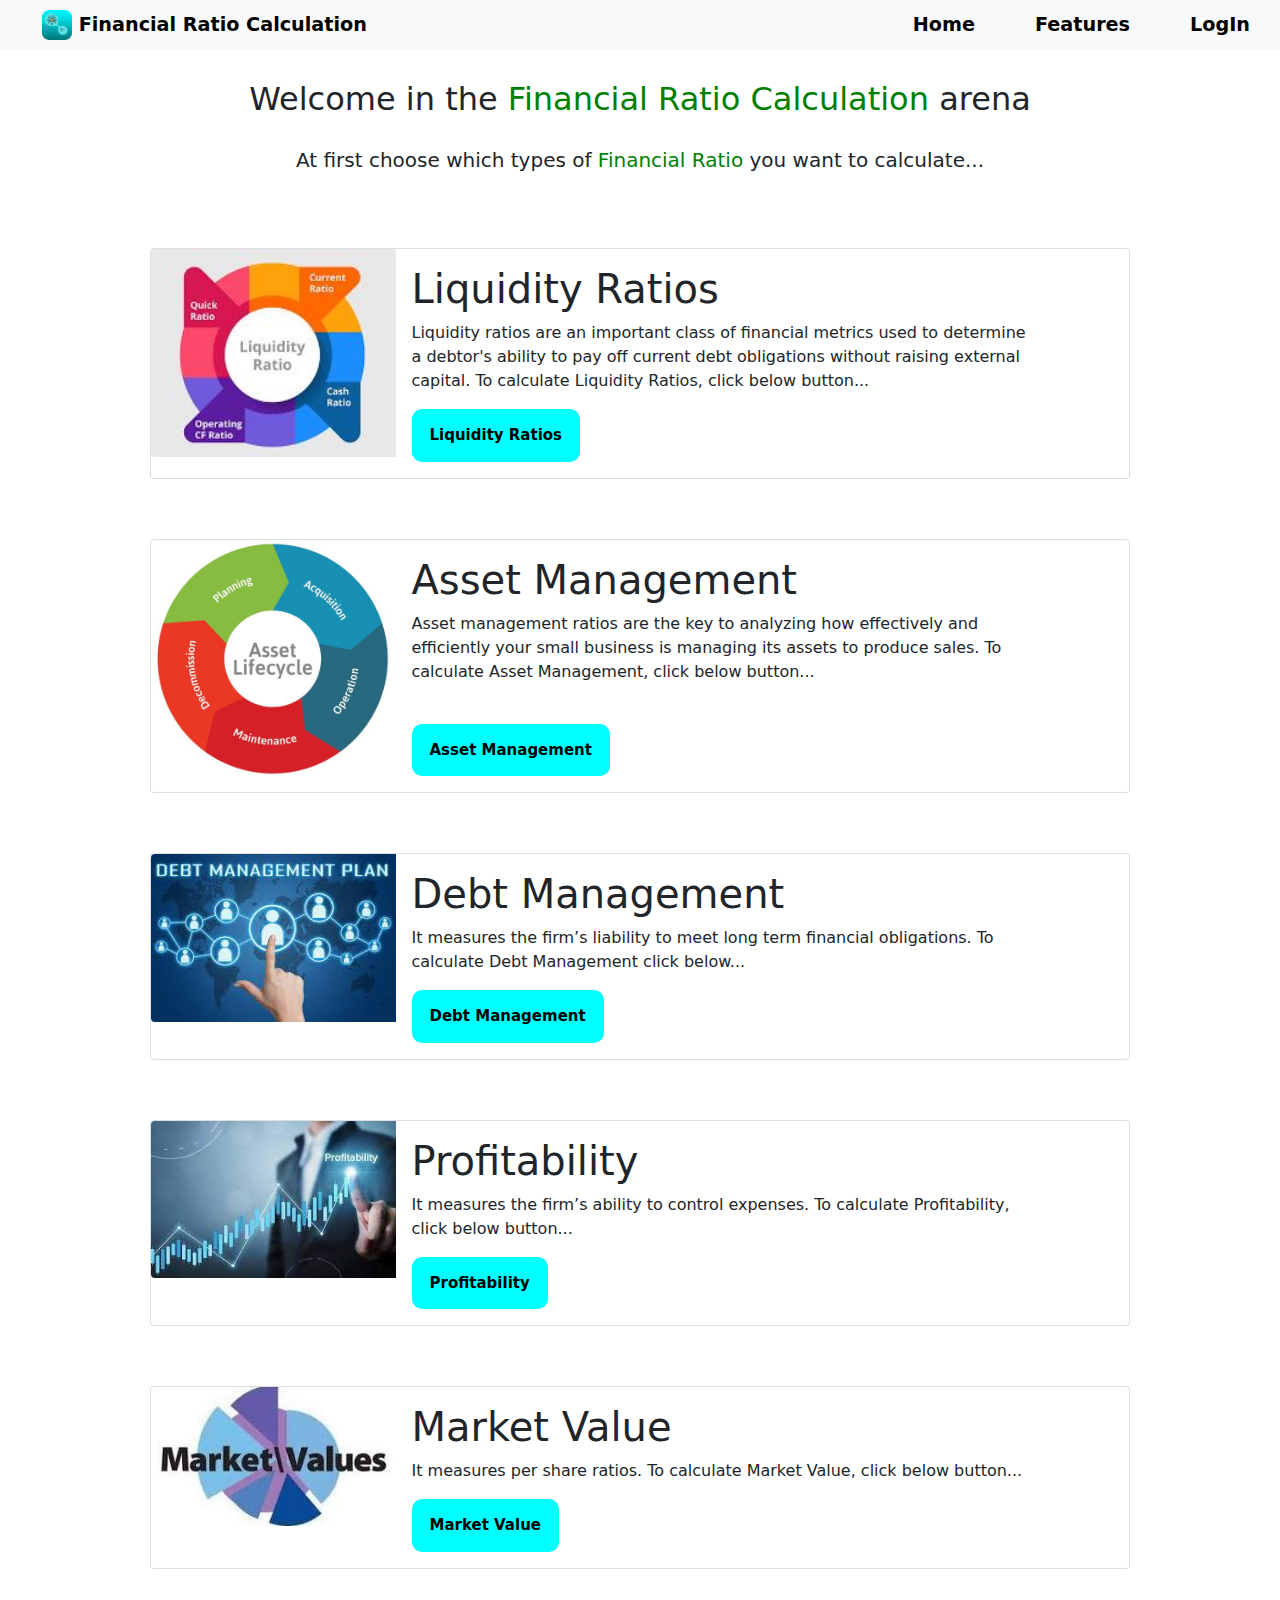
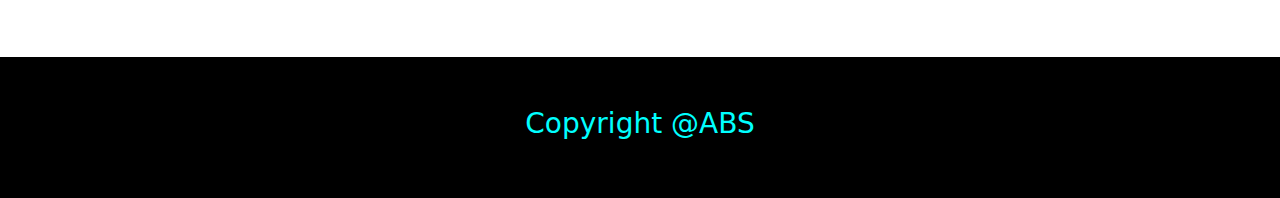
<file: index.html>
<!DOCTYPE html>
<html lang="en">

<head>
    <meta charset="UTF-8">
    <meta http-equiv="X-UA-Compatible" content="IE=edge">
    <meta name="viewport" content="width=device-width, initial-scale=1.0">
    <title>Financial Ratio Calculation</title>
    <link rel="shortcut icon" href="media/Indulge1.png" type="image/x-icon">
    <link rel="stylesheet" href="style.css">
    <link rel="stylesheet" href="frame/bootstrap.min.css">
</head>

<body>

    <header>
        <nav class="navbar navbar-expand-lg bg-light">

            <div class="container-fluid">
                <a class="txt" href="#">
                    <img src="media/Indulge1.png" width="30" height="30"> Financial Ratio Calculation
                </a>

            </div>
            <div>

                <div class="collapse navbar-collapse">
                    <ul class="navbar-nav">
                        <li class="nav-item">
                            <a class=" active txt" aria-current="page" href="#">Home</a>
                        </li>

                        <li class="nav-item">
                            <a class=" txt" href="features.html">Features</a>
                        </li>
                        <li class="nav-item">
                            <a class=" txt" href="login.html">LogIn</a>
                        </li>


                        </li>
                    </ul>
                </div>
            </div>
        </nav>
    </header>


    <main>
        <section>
            <h2 class="text">Welcome in the <span>Financial Ratio Calculation</span> arena</h2>
            <h5 class="text">At first choose which types of <span>Financial Ratio</span> you want to calculate...</h5>

        </section>
        <br><br>

        <section>
            <div class="card aa mb-3 margin">
                <div class="row g-0">
                    <div class="col-md-3">
                        <img src="media/1.JPG" class="img-fluid rounded-start" width="250px" height="250px" alt="...">
                    </div>
                    <div class="col-md-8">
                        <div class="card-body">
                            <h1>Liquidity Ratios</h1>
                            <p>Liquidity ratios are an important class of financial metrics used to determine a debtor's ability to pay off current debt obligations without raising external capital. To calculate Liquidity Ratios, click below button...</p>

                            <a href="liquidity.html"> <button class="btn-1">Liquidity Ratios</button></a>


                        </div>
                    </div>

                </div>
            </div>
            <br>
            <div class="card aa mb-3 margin">
                <div class="row g-0">
                    <div class="col-md-3">
                        <img src="media/2.JPG" class="img-fluid rounded-start" width="250px" height="250px" alt="...">
                    </div>
                    <div class="col-md-8">
                        <div class="card-body">
                            <h1>Asset Management</h1>
                            <p>Asset management ratios are the key to analyzing how effectively and efficiently your small business is managing its assets to produce sales. To calculate Asset Management, click below button...</p> <br>
                            <a href="asset.html"> <button class="btn-1">Asset Management</button></a>


                        </div>
                    </div>

                </div>
            </div>
            <br>
            <div class="card aa mb-3 margin">
                <div class="row g-0">
                    <div class="col-md-3">
                        <img src="media/3.JPG" class="img-fluid rounded-start" width="280px" height="300px" alt="...">
                    </div>
                    <div class="col-md-8">
                        <div class="card-body">
                            <h1>Debt Management</h1>
                            <p>It measures the firm’s liability to meet long term financial obligations. To calculate Debt Management click below...</p>
                            <a href="debt.html"><button class="btn-1">Debt Management</button></a>


                        </div>
                    </div>

                </div>
            </div>
            <br>

            <div class="card aa mb-3 margin">
                <div class="row g-0">
                    <div class="col-md-3">
                        <img src="media/4.JPG" class="img-fluid rounded-start" width="280px" height="300px" alt="...">
                    </div>
                    <div class="col-md-8">
                        <div class="card-body">
                            <h1>Profitability</h1>
                            <p>It measures the firm’s ability to control expenses. To calculate Profitability, click below button...</p>
                            <a href="profit.html"> <button class="btn-1">Profitability</button></a>


                        </div>
                    </div>

                </div>
            </div>

            <br>
            <div class="card aa mb-3 margin">
                <div class="row g-0">
                    <div class="col-md-3">
                        <img src="media/5.0.JPG" class="img-fluid rounded-start" width="250px" height="250px" alt="...">
                    </div>
                    <div class="col-md-8">
                        <div class="card-body">
                            <h1>Market Value </h1>
                            <p>It measures per share ratios. To calculate Market Value, click below button...</p>
                            <a href="market.html"><button class="btn-1">Market Value </button></a>


                        </div>
                    </div>

                </div>
            </div>
            <br>



        </section>

    </main>

    <br><br>

    <footer class="display">



        <h3>Copyright @ABS</h3>


    </footer>


    <script src="frame/bootstrap.bundle.js"></script>

</body>

</html>
</file>
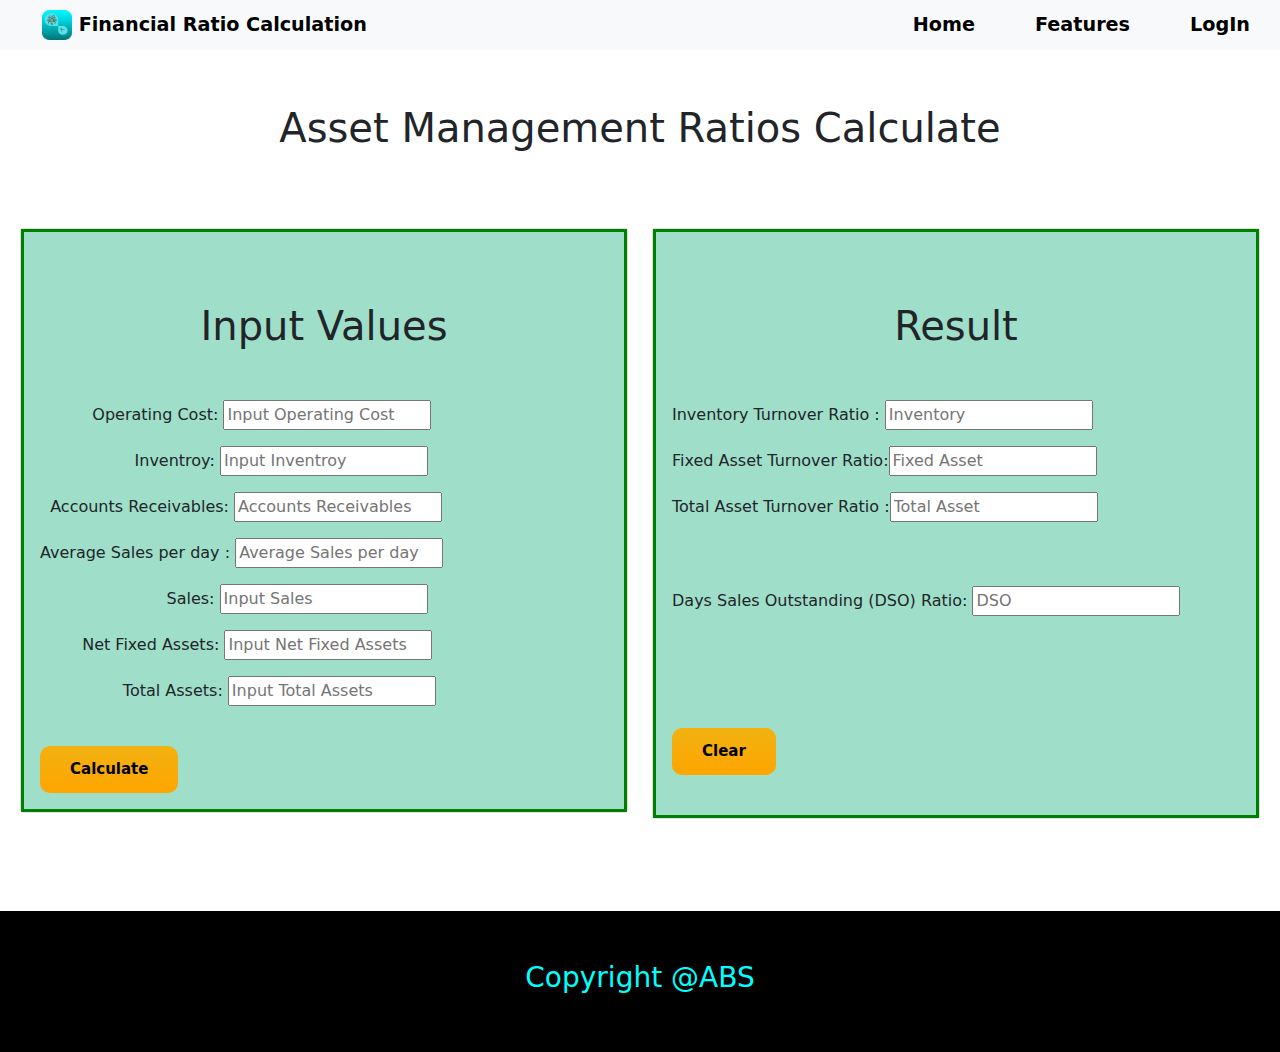
<file: asset.html>
<!DOCTYPE html>
<html lang="en">

<head>
    <meta charset="UTF-8">
    <meta http-equiv="X-UA-Compatible" content="IE=edge">
    <meta name="viewport" content="width=device-width, initial-scale=1.0">
    <title>Financial Ratio Calculation</title>
    <link rel="shortcut icon" href="media/Indulge1.png" type="image/x-icon">
    <link rel="stylesheet" href="style.css">
    <link rel="stylesheet" href="frame/bootstrap.min.css">
</head>

<body>

    <header>
        <nav class="navbar navbar-expand-lg bg-light">

            <div class="container-fluid">
                <a class="txt" href="index.html">
                    <img src="media/Indulge1.png" width="30" height="30"> Financial Ratio Calculation
                </a>

            </div>
            <div>

                <div class="collapse navbar-collapse">
                    <ul class="navbar-nav">
                        <li class="nav-item">
                            <a class=" active txt" aria-current="page" href="index.html">Home</a>
                        </li>

                        <li class="nav-item">
                            <a class=" txt" href="#">Features</a>
                        </li>
                        <li class="nav-item">
                            <a class=" txt" href="#">LogIn</a>
                        </li>


                        </li>
                    </ul>
                </div>
            </div>
        </nav>
    </header>

    <main>
        <br>
        <h1 class="text">Asset Management Ratios Calculate
        </h1>
        <br><br>

        <section class="mar">

            <div class="row">
                <div class="col-sm-6">
                    <div class="card">
                        <div class="card-body ab">
                            <br>
                            <h1 class="text a">Input Values</h1>
                            <p>&emsp; &emsp; &nbsp; Operating Cost: <input type="text" placeholder="Input Operating Cost" id="cost"></p>

                            <p>&emsp; &emsp; &emsp; &emsp; &nbsp; Inventroy: <input type="text" placeholder="Input Inventroy" id="invent"></p>

                            <p> &nbsp; Accounts Receivables: <input type="text" id="accounts" placeholder="Accounts Receivables
                                "></p>

                            <p>Average Sales per day : <input type="text" id="average" placeholder="Average Sales per day 
                                "></p>

                            <p> &emsp; &emsp; &emsp; &emsp; &emsp; &emsp; Sales: <input type="text" placeholder="Input Sales" id="sales"></p>

                            <p>&emsp; &emsp; Net Fixed Assets: <input type="text" id="fixed" placeholder="Input Net Fixed Assets"></p>

                            <p>&emsp; &emsp;&nbsp; &nbsp; &nbsp;&nbsp;&nbsp; &nbsp;Total Assets: <input type="text" placeholder="Input Total Assets" id="total"></p>
                            <br>
                            <button class="btn-1 ar" id="calculate2">Calculate</button>
                            <br>

                        </div>
                    </div>

                </div>
                <div class="col-sm-6">
                    <div class="card">
                        <div class="card-body ab">
                            <br>
                            <h1 class="text a">Result</h1>
                            <p>Inventory Turnover Ratio : <input type="text" id="inventoryR" placeholder="Inventory"></p>

                            <p>Fixed Asset Turnover Ratio:<input type="text" id="fixedR" placeholder="Fixed Asset"></p>


                            <p>Total Asset Turnover Ratio :<input type="text" id="totalR" placeholder="Total Asset"></p>
                            <br>
                            <br>
                            <p>Days Sales Outstanding (DSO) Ratio: <input type="text" id="DSOR" placeholder="DSO"></p>

                            <br><br><br><br>

                            <button class="btn-1 ar" id="clear">Clear</button>
                            <br><br>
                        </div>
                    </div>
                </div>
            </div>
        </section>
        <br><br><br>

    </main>
    <footer class="display">



        <h3>Copyright @ABS</h3>


    </footer>

    <script src="js/asset.js"></script>
    <script src="frame/bootstrap.bundle.js"></script>


</body>
</file>
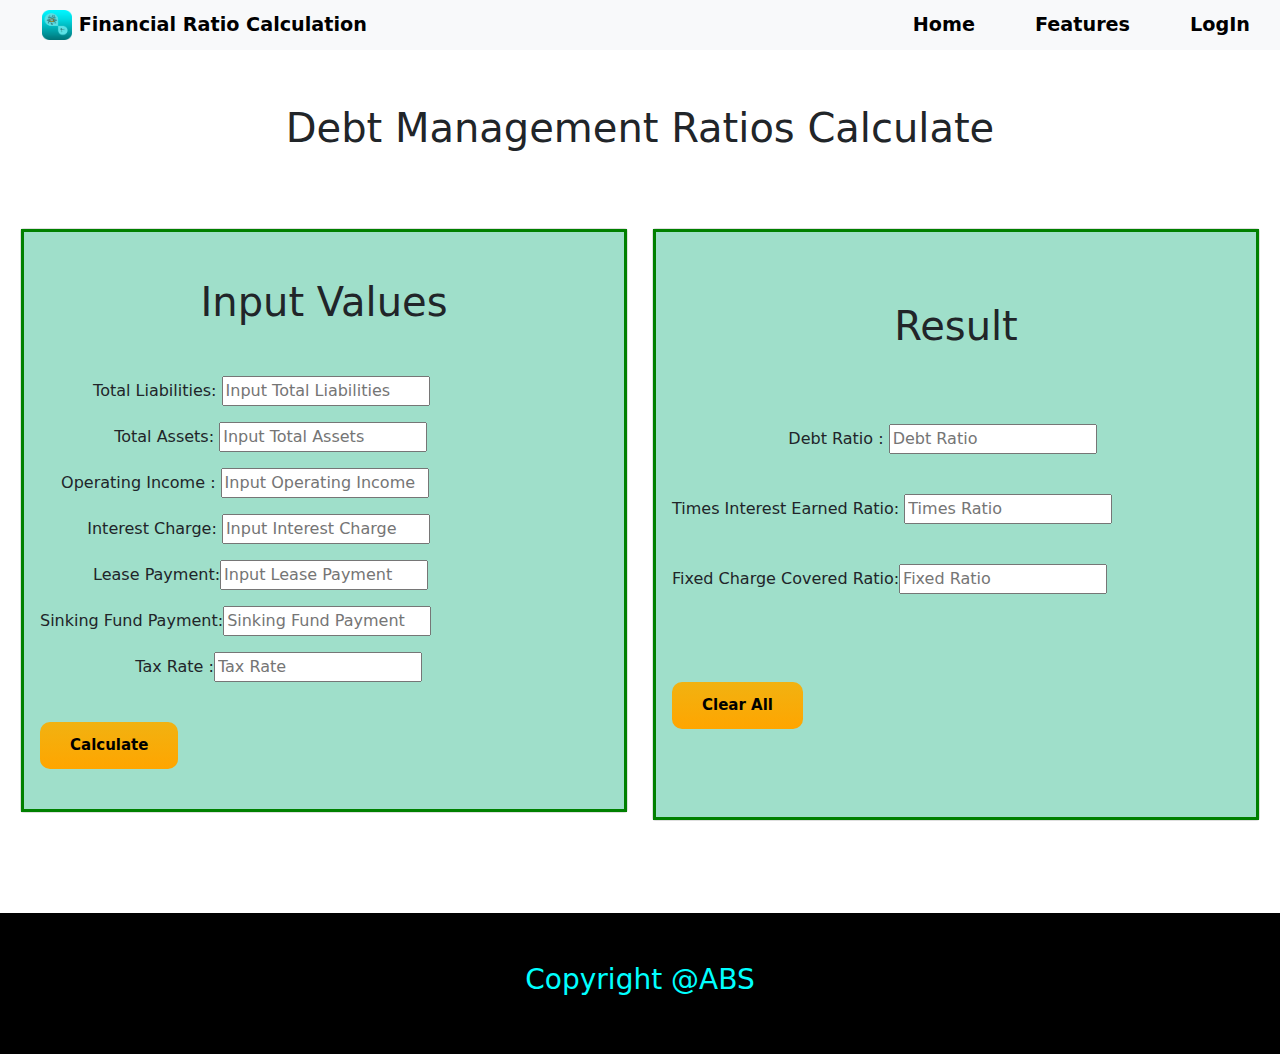
<file: debt.html>
<!DOCTYPE html>
<html lang="en">

<head>
    <meta charset="UTF-8">
    <meta http-equiv="X-UA-Compatible" content="IE=edge">
    <meta name="viewport" content="width=device-width, initial-scale=1.0">
    <title>Financial Ratio Calculation</title>
    <link rel="shortcut icon" href="media/Indulge1.png" type="image/x-icon">
    <link rel="stylesheet" href="style.css">
    <link rel="stylesheet" href="frame/bootstrap.min.css">
</head>

<body>

    <header>
        <nav class="navbar navbar-expand-lg bg-light">

            <div class="container-fluid">
                <a class="txt" href="index.html">
                    <img src="media/Indulge1.png" width="30" height="30"> Financial Ratio Calculation
                </a>

            </div>
            <div>

                <div class="collapse navbar-collapse">
                    <ul class="navbar-nav">
                        <li class="nav-item">
                            <a class=" active txt" aria-current="page" href="index.html">Home</a>
                        </li>

                        <li class="nav-item">
                            <a class=" txt" href="#">Features</a>
                        </li>
                        <li class="nav-item">
                            <a class=" txt" href="#">LogIn</a>
                        </li>


                        </li>
                    </ul>
                </div>
            </div>
        </nav>
    </header>

    <main>
        <br>
        <h1 class="text">Debt Management Ratios Calculate
        </h1>
        <br><br>

        <section class="mar">

            <div class="row">
                <div class="col-sm-6">
                    <div class="card">
                        <div class="card-body ab">
                            <h1 class="text a">Input Values</h1>
                            <p>&emsp; &emsp;&emsp;Total Liabilities: <input type="text" id="liablities" placeholder="Input Total Liabilities"></p>
                            <p>&emsp; &emsp;&emsp;&emsp; Total Assets: <input type="text" id="assets" placeholder="Input Total Assets"></p>

                            <p>&nbsp;&emsp;Operating Income : <input type="text" id="income" placeholder="Input Operating Income"></p>
                            <p>&emsp; &emsp;&nbsp; Interest Charge: <input type="text" id="charge" placeholder="Input Interest Charge"></p>

                            <p>&emsp; &emsp;&emsp;Lease Payment:<input type="text" id="payment" placeholder="Input Lease Payment"></p>
                            <p>Sinking Fund Payment:<input type="text" id="fund" placeholder="Sinking Fund Payment"></p>
                            <p> &emsp; &emsp;&emsp; &emsp;&emsp; Tax Rate :<input type="text" id="tax" placeholder="Tax Rate"></p>
                            <br>
                            <button class="btn-1 ar" id="calculate-liq">Calculate</button>
                            <br><br>
                        </div>
                    </div>

                </div>
                <div class="col-sm-6">
                    <div class="card">
                        <div class="card-body ab">
                            <br>
                            <h1 class="text a">Result</h1>
                            <br>
                            <p> &emsp; &emsp;&emsp; &emsp;&emsp; &emsp; Debt Ratio : <input type="text" id="debt" placeholder="Debt Ratio"></p>
                            <br>
                            <p>Times Interest Earned Ratio: <input type="text" id="time" placeholder="Times Ratio"></p>
                            <br>
                            <p>Fixed Charge Covered Ratio:<input type="text" id="fixed" placeholder="Fixed Ratio"></p>
                            <br><br><br>
                            <button class="btn-1 ar" id="clear">Clear All</button>
                            <br><br><br><br>

                        </div>
                    </div>
                </div>
            </div>
        </section>
        <br><br><br>

    </main>
    <footer class="display">



        <h3>Copyright @ABS</h3>


    </footer>

    <script src="js/debt.js"></script>
    <script src="frame/bootstrap.bundle.js"></script>


</body>
</file>
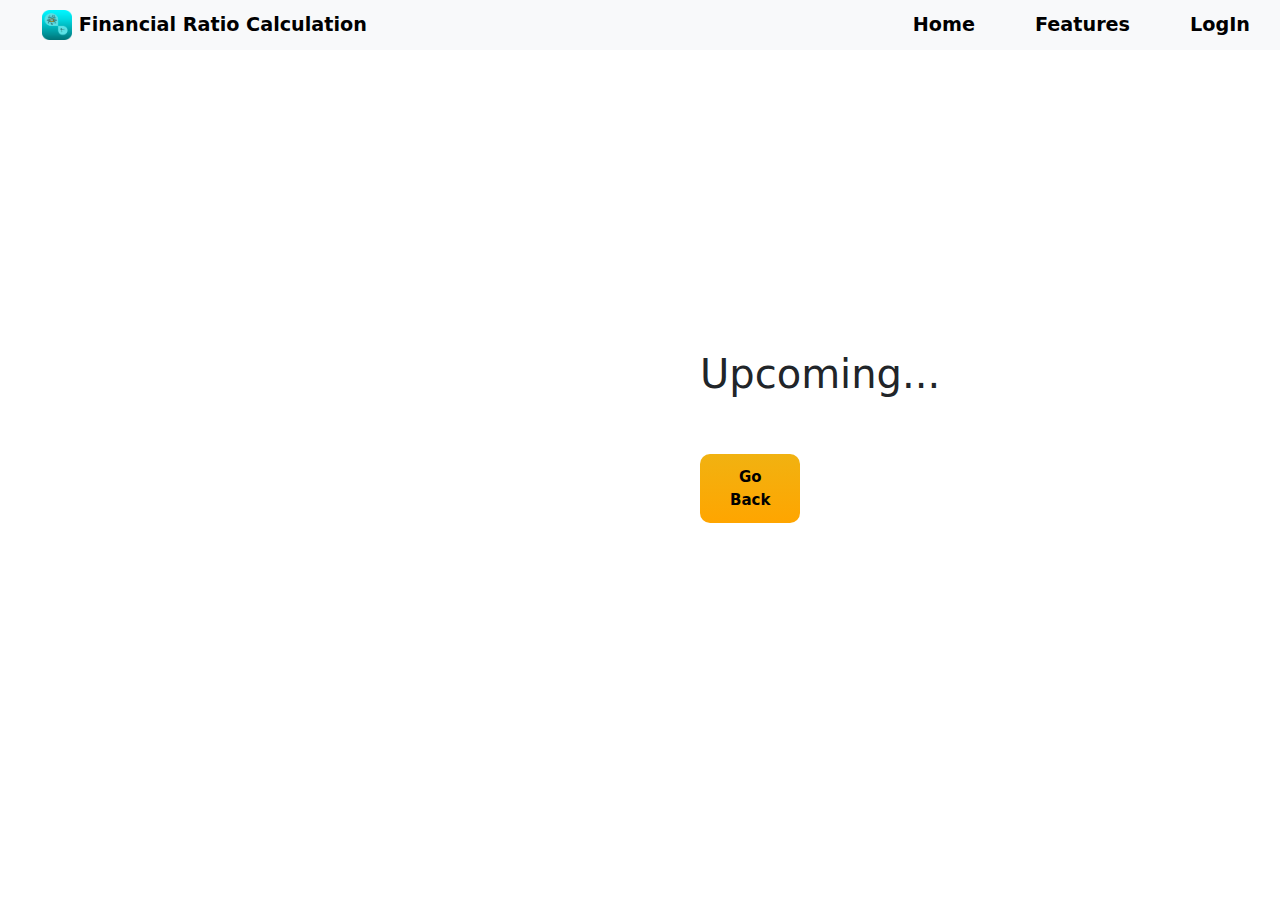
<file: features.html>
<!DOCTYPE html>
<html lang="en">

<head>
    <meta charset="UTF-8">
    <meta http-equiv="X-UA-Compatible" content="IE=edge">
    <meta name="viewport" content="width=device-width, initial-scale=1.0">
    <title>Financial Ratio Calculation</title>
    <link rel="shortcut icon" href="media/Indulge1.png" type="image/x-icon">
    <link rel="stylesheet" href="style.css">
    <link rel="stylesheet" href="frame/bootstrap.min.css">
</head>

<body>

    <header>
        <nav class="navbar navbar-expand-lg bg-light">

            <div class="container-fluid">
                <a class="txt" href="index.html">
                    <img src="media/Indulge1.png" width="30" height="30"> Financial Ratio Calculation
                </a>

            </div>
            <div>

                <div class="collapse navbar-collapse">
                    <ul class="navbar-nav">
                        <li class="nav-item">
                            <a class=" active txt" aria-current="page" href="index.html">Home</a>
                        </li>

                        <li class="nav-item">
                            <a class=" txt" href="#">Features</a>
                        </li>
                        <li class="nav-item">
                            <a class=" txt" href="#">LogIn</a>
                        </li>


                        </li>
                    </ul>
                </div>
            </div>
        </nav>
    </header>

    <main>

        <div class="fe">
            <h1>Upcoming...</h1>
            <br><br>
            <a href="index.html"><button class="btn-1 ar" id="clear">Go Back</button>
</a>

        </div>
    </main>

</body>
</file>
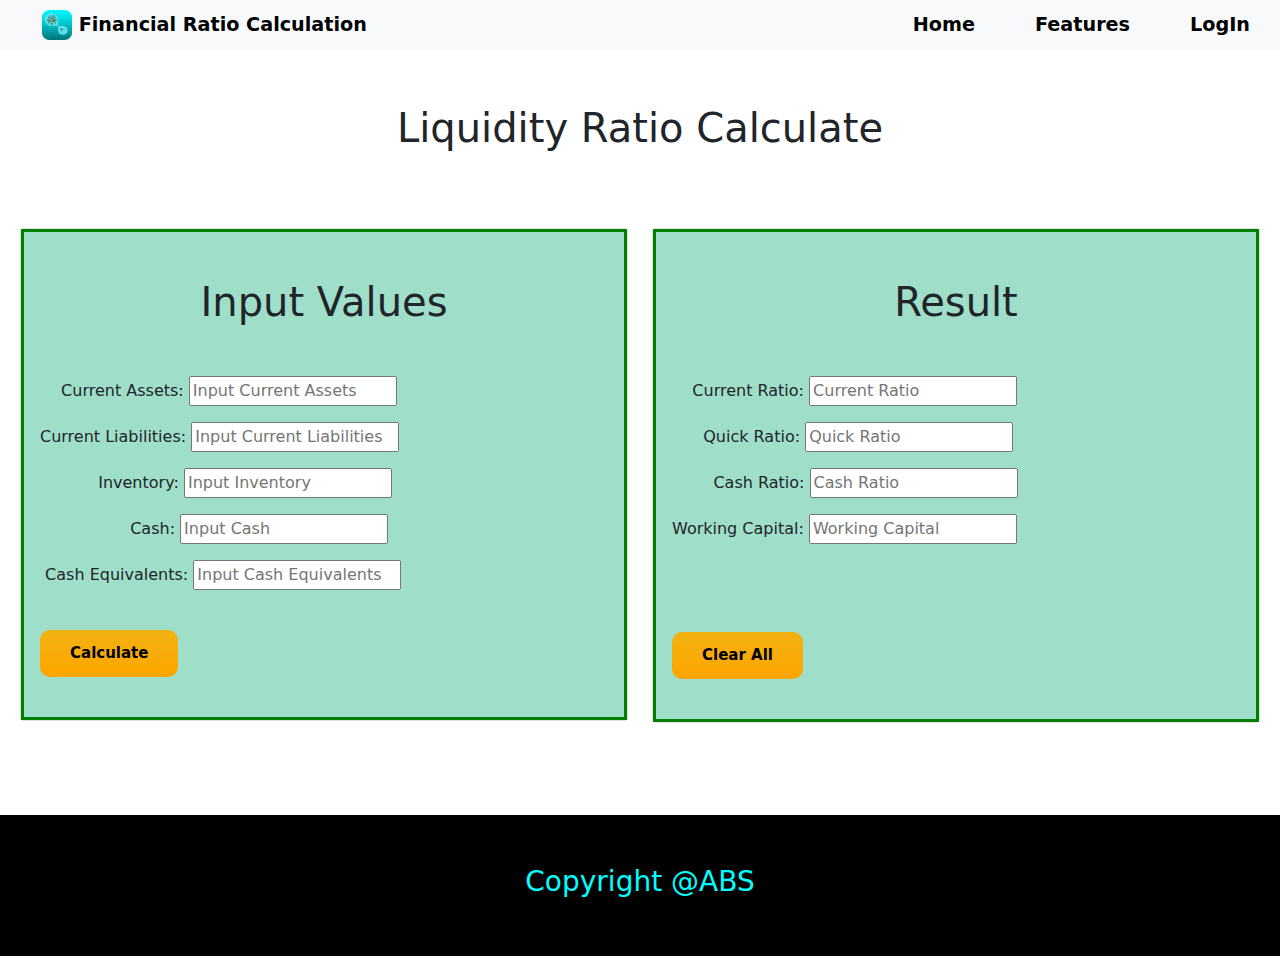
<file: liquidity.html>
<!DOCTYPE html>
<html lang="en">

<head>
    <meta charset="UTF-8">
    <meta http-equiv="X-UA-Compatible" content="IE=edge">
    <meta name="viewport" content="width=device-width, initial-scale=1.0">
    <title>Financial Ratio Calculation</title>
    <link rel="shortcut icon" href="media/Indulge1.png" type="image/x-icon">
    <link rel="stylesheet" href="style.css">
    <link rel="stylesheet" href="frame/bootstrap.min.css">
</head>

<body>

    <header>
        <nav class="navbar navbar-expand-lg bg-light">

            <div class="container-fluid">
                <a class="txt" href="#">
                    <img src="media/Indulge1.png" width="30" height="30"> Financial Ratio Calculation
                </a>

            </div>
            <div>

                <div class="collapse navbar-collapse">
                    <ul class="navbar-nav">
                        <li class="nav-item">
                            <a class=" active txt" aria-current="page" href="index.html">Home</a>
                        </li>

                        <li class="nav-item">
                            <a class=" txt" href="#">Features</a>
                        </li>
                        <li class="nav-item">
                            <a class=" txt" href="#">LogIn</a>
                        </li>


                        </li>
                    </ul>
                </div>
            </div>
        </nav>
    </header>

    <main>
        <br>
        <h1 class="text">Liquidity Ratio Calculate</h1>
        <br><br>

        <section class="mar">

            <div class="row">
                <div class="col-sm-6">
                    <div class="card">
                        <div class="card-body ab">
                            <h1 class="text a">Input Values</h1>
                            <p>&emsp; Current Assets: <input type="text" id="assets" placeholder="Input Current Assets"></p>
                            <p>Current Liabilities: <input type="text" id="liablities" placeholder="Input Current Liabilities"></p>
                            <p>&emsp;&emsp;&emsp; &nbspInventory: <input type="text" id="inven" placeholder="Input Inventory"></p>
                            <p>&emsp; &emsp;&emsp;&emsp;&emsp; Cash: <input type="text" id="cash" placeholder="Input Cash"></p>
                            <p>&nbsp;Cash Equivalents: <input type="text" id="cashEqu" placeholder="Input Cash Equivalents"></p>
                            <br>
                            <button class="btn-1 ar" id="calculate-liq">Calculate</button>
                            <br><br>
                        </div>
                    </div>

                </div>
                <div class="col-sm-6">
                    <div class="card">
                        <div class="card-body ab">
                            <h1 class="text a">Result</h1>
                            <p>&nbsp; &nbsp; Current Ratio: <input type="text" id="ratio" placeholder="Current Ratio"></p>
                            <p>&emsp; &nbsp; Quick Ratio: <input type="text" id="quick" placeholder="Quick Ratio"></p>

                            <p>&emsp; &nbsp; &nbsp; Cash Ratio: <input type="text" id="cashR" placeholder="Cash Ratio"></p>

                            <p>Working Capital: <input type="text" id="working" placeholder="Working Capital"></p>
                            <br><br><br>
                            <button class="btn-1 ar" id="clear">Clear All</button>
                            <br><br>
                        </div>
                    </div>
                </div>
            </div>
        </section>
        <br><br><br>

    </main>
    <footer class="display">



        <h3>Copyright @ABS</h3>


    </footer>

    <script src="js/liquidity.js"></script>
    <script src="frame/bootstrap.bundle.js"></script>


</body>
</file>
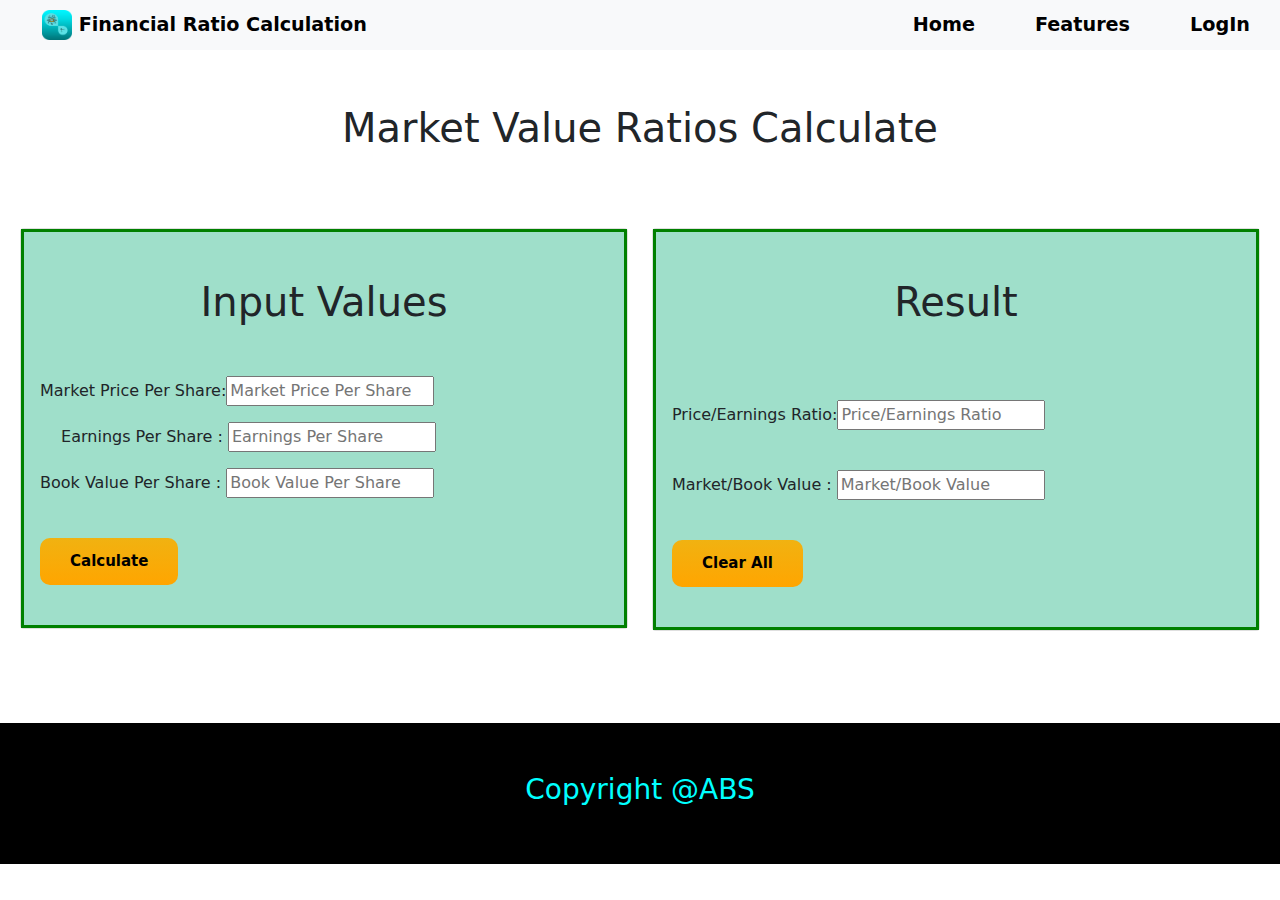
<file: market.html>
<!DOCTYPE html>
<html lang="en">

<head>
    <meta charset="UTF-8">
    <meta http-equiv="X-UA-Compatible" content="IE=edge">
    <meta name="viewport" content="width=device-width, initial-scale=1.0">
    <title>Financial Ratio Calculation</title>
    <link rel="shortcut icon" href="media/Indulge1.png" type="image/x-icon">
    <link rel="stylesheet" href="style.css">
    <link rel="stylesheet" href="frame/bootstrap.min.css">
</head>

<body>

    <header>
        <nav class="navbar navbar-expand-lg bg-light">

            <div class="container-fluid">
                <a class="txt" href="index.html">
                    <img src="media/Indulge1.png" width="30" height="30"> Financial Ratio Calculation
                </a>

            </div>
            <div>

                <div class="collapse navbar-collapse">
                    <ul class="navbar-nav">
                        <li class="nav-item">
                            <a class=" active txt" aria-current="page" href="index.html">Home</a>
                        </li>

                        <li class="nav-item">
                            <a class=" txt" href="#">Features</a>
                        </li>
                        <li class="nav-item">
                            <a class=" txt" href="#">LogIn</a>
                        </li>


                        </li>
                    </ul>
                </div>
            </div>
        </nav>
    </header>

    <main>
        <br>
        <h1 class="text">Market Value Ratios Calculate
        </h1>
        <br><br>

        <section class="mar">

            <div class="row">
                <div class="col-sm-6">
                    <div class="card">
                        <div class="card-body ab">
                            <h1 class="text a">Input Values</h1>

                            <p>Market Price Per Share:<input type="text" id="market" placeholder="Market Price Per Share"></p>
                            <p>&emsp; Earnings Per Share : <input type="text" id="earn" placeholder="Earnings Per Share"></p>
                            <p>Book Value Per Share : <input type="text" id="book" placeholder="Book Value Per Share"></p>


                            <br>
                            <button class="btn-1 ar" id="calculate-liq">Calculate</button>
                            <br><br>
                        </div>
                    </div>

                </div>
                <div class="col-sm-6">
                    <div class="card">
                        <div class="card-body ab">
                            <h1 class="text a">Result</h1>

                            <br>
                            <p>Price/Earnings Ratio:<input type="text" id="price" placeholder="Price/Earnings Ratio"></p>
                            <br>
                            <p>Market/Book Value : <input type="text" id="market1" placeholder="Market/Book Value"></p>
                            <br>
                            <button class="btn-1 ar" id="clear">Clear All</button>
                            <br><br>
                        </div>
                    </div>
                </div>
            </div>
        </section>
        <br><br><br>

    </main>
    <footer class="display">



        <h3>Copyright @ABS</h3>


    </footer>

    <script src="js/market.js"></script>
    <script src="frame/bootstrap.bundle.js"></script>


</body>
</file>
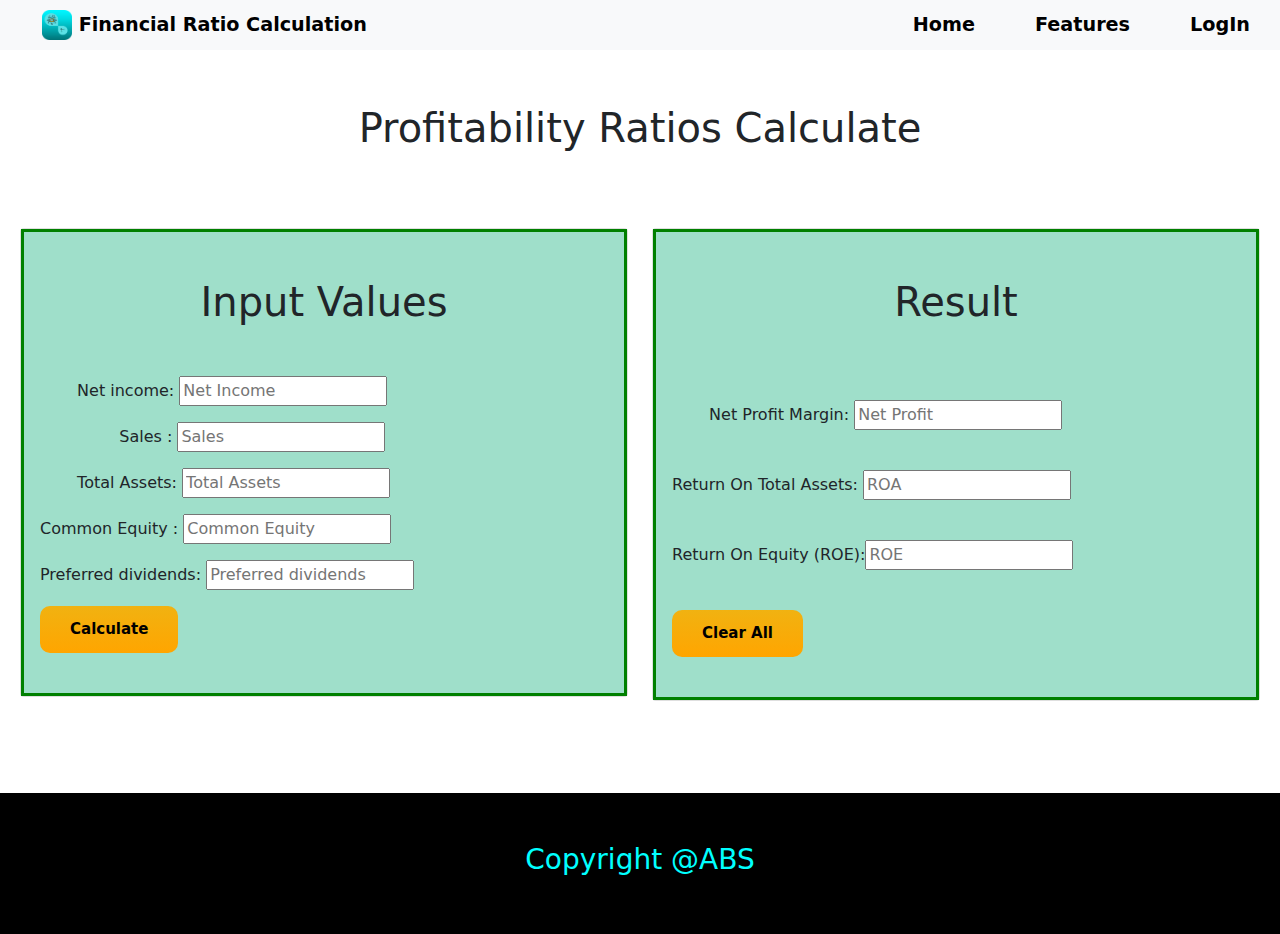
<file: profit.html>
<!DOCTYPE html>
<html lang="en">

<head>
    <meta charset="UTF-8">
    <meta http-equiv="X-UA-Compatible" content="IE=edge">
    <meta name="viewport" content="width=device-width, initial-scale=1.0">
    <title>Financial Ratio Calculation</title>
    <link rel="shortcut icon" href="media/Indulge1.png" type="image/x-icon">
    <link rel="stylesheet" href="style.css">
    <link rel="stylesheet" href="frame/bootstrap.min.css">
</head>

<body>

    <header>
        <nav class="navbar navbar-expand-lg bg-light">

            <div class="container-fluid">
                <a class="txt" href="index.html">
                    <img src="media/Indulge1.png" width="30" height="30"> Financial Ratio Calculation
                </a>

            </div>
            <div>

                <div class="collapse navbar-collapse">
                    <ul class="navbar-nav">
                        <li class="nav-item">
                            <a class=" active txt" aria-current="page" href="index.html">Home</a>
                        </li>

                        <li class="nav-item">
                            <a class=" txt" href="#">Features</a>
                        </li>
                        <li class="nav-item">
                            <a class=" txt" href="#">LogIn</a>
                        </li>


                        </li>
                    </ul>
                </div>
            </div>
        </nav>
    </header>

    <main>
        <br>
        <h1 class="text">Profitability Ratios Calculate
        </h1>
        <br><br>

        <section class="mar">

            <div class="row">
                <div class="col-sm-6">
                    <div class="card">
                        <div class="card-body ab">
                            <h1 class="text a">Input Values</h1>
                            <p>&emsp; &emsp;Net income: <input type="text" id="income" placeholder="Net Income"></p>
                            <p>&emsp; &emsp;&emsp; &emsp; Sales : <input type="text" id="sales" placeholder="Sales"></p>

                            <p>&emsp; &emsp;Total Assets: <input type="text" id="assets" placeholder="Total Assets"></p>


                            <p>Common Equity : <input type="text" id="common" placeholder="Common Equity"></p>

                            <p>Preferred dividends: <input type="text" id="pre" placeholder="Preferred dividends"></p>






                            <button class="btn-1 ar" id="calculate-liq">Calculate</button>
                            <br><br>
                        </div>
                    </div>

                </div>
                <div class="col-sm-6">
                    <div class="card">
                        <div class="card-body ab">
                            <h1 class="text a">Result</h1>
                            <br>
                            <p>&emsp;&emsp; Net Profit Margin: <input id="net" type="text" placeholder="Net Profit"></p>
                            <br>
                            <p>Return On Total Assets: <input type="text" id="roa" placeholder="ROA"></p>

                            <br>
                            <p>Return On Equity (ROE):<input type="text" id="roe" placeholder="ROE"></p>
                            <br>

                            <button class="btn-1 ar" id="clear">Clear All</button>
                            <br><br>
                        </div>
                    </div>
                </div>
            </div>
        </section>
        <br><br><br>

    </main>
    <footer class="display">



        <h3>Copyright @ABS</h3>


    </footer>

    <script src="js/profit.js"></script>
    <script src="frame/bootstrap.bundle.js"></script>


</body>
</file>
<file: style.css>
.txt1 {
    color: green;
    padding: 2px 30px;
    font-weight: 700;
    font-size: 1.2em;
}

.txt {
    text-decoration: none;
    color: black;
    padding: 2px 30px;
    font-weight: 600;
    font-size: 1.2em;
}

.txt:hover {
    color: green;
}

.txt1:hover {
    color: rgb(129, 236, 129);
}

.text {
    text-align: center;
    margin-top: 30px;
}

span {
    color: green;
}

.margin {
    margin: 20px 150px;
}

.btn-1 {
    background-color: aqua;
    padding: 15px 18px;
    border: 4px;
    border-radius: 10px;
    font-size: 15px;
    font-weight: 800;
}

.btn-1:hover {
    background-image: linear-gradient(rgb(159, 250, 250), rgb(135, 174, 174));
}

.display {
    background-color: black;
    color: aqua;
    text-align: center;
    padding: 50px;
    margin: auto;
}

.a {
    margin-bottom: 50px;
}

.mar {
    margin: 20px;
}

.ar {
    padding: 12px 30px;
    background-image: linear-gradient(rgb(241, 178, 17), orange);
}

.ar:hover {
    background-image: linear-gradient(rgb(246, 197, 107), yellow);
}

.ab {
    background-color: rgb(159, 223, 202);
    border: 3px solid green;
}

.fe {
    margin: 300px 700px;
}

@media (min-width: 200px) and (max-width: 767px) {
    .aa {
        margin: auto;
    }
}
</file>
